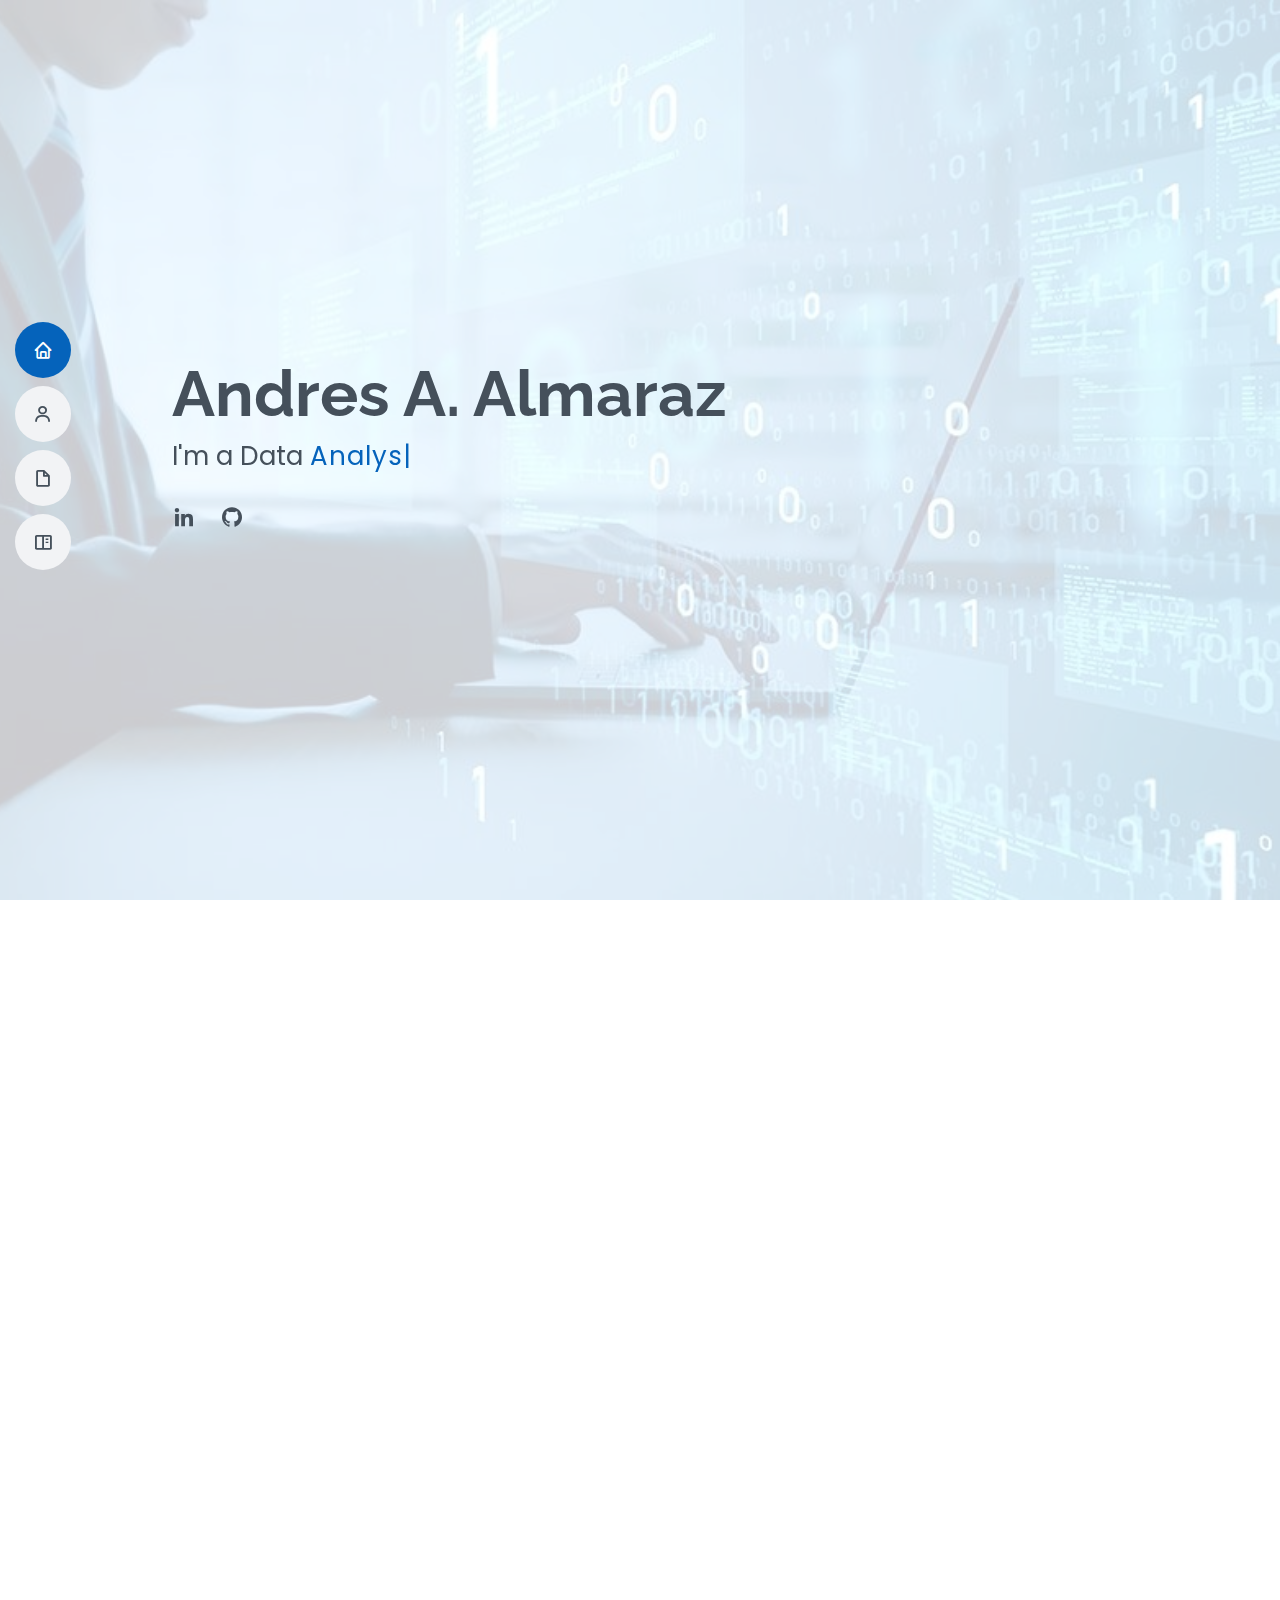
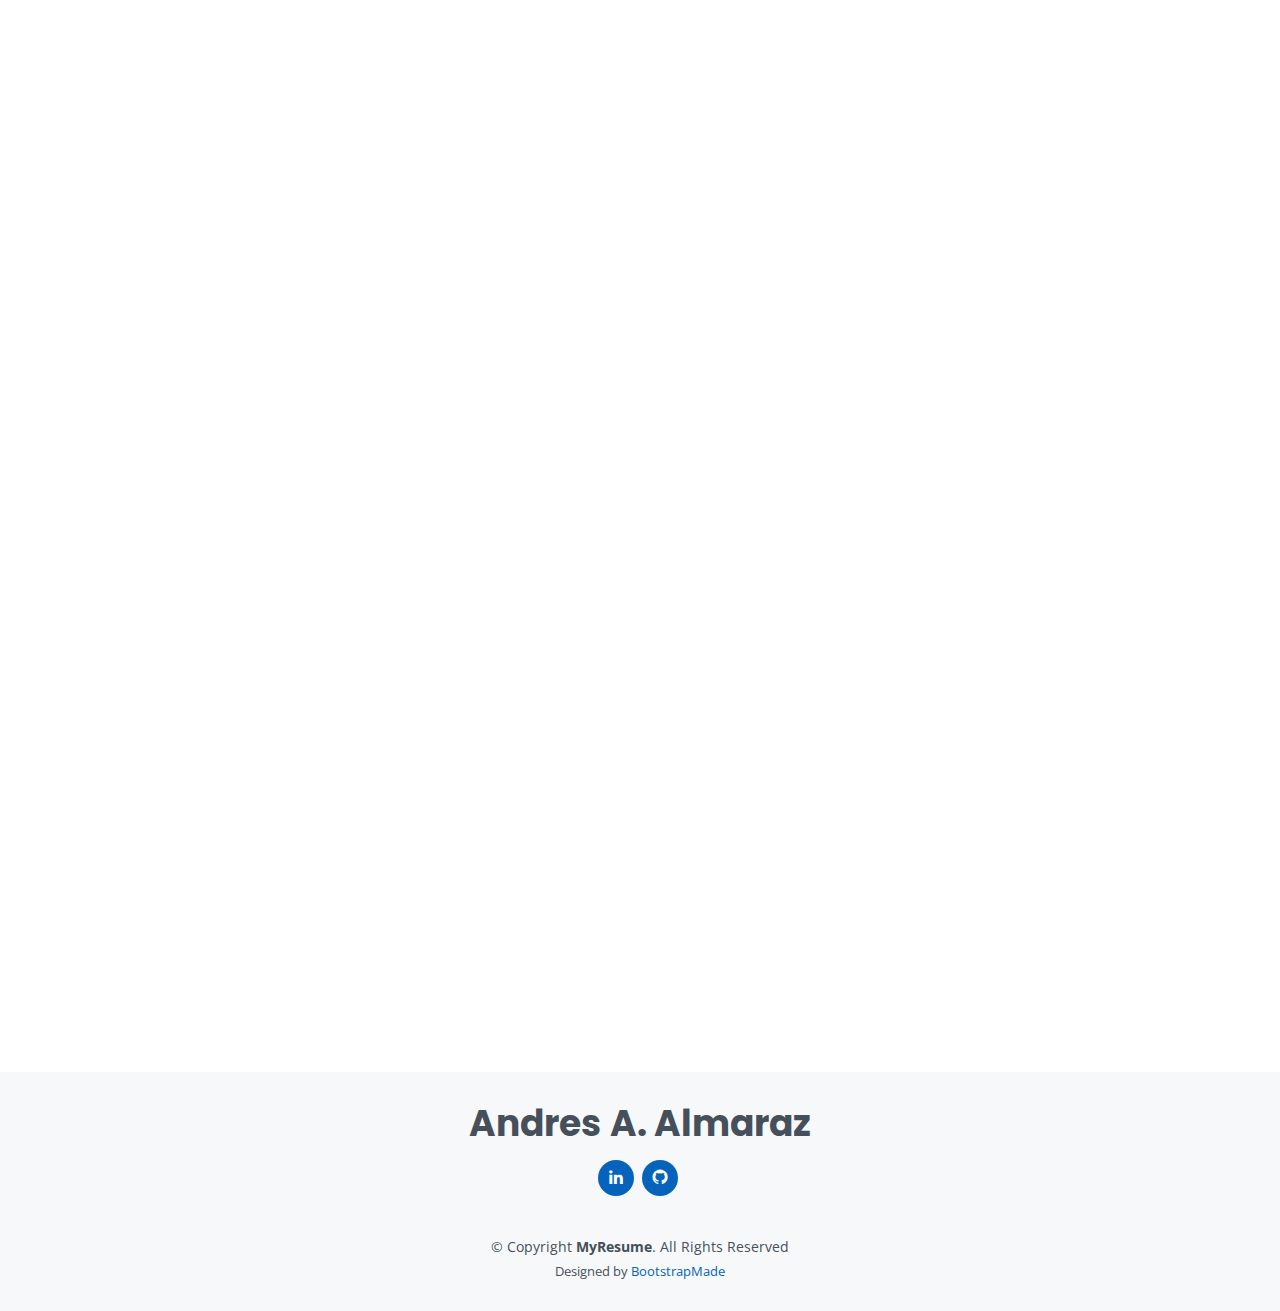
<file: index.html>
<!DOCTYPE html>
<html lang="en">

<head>
  <meta charset="utf-8">
  <meta content="width=device-width, initial-scale=1.0" name="viewport">

  <title>Portfolio</title>
  <meta content="" name="description">
  <meta content="" name="keywords">

  <!-- Favicons -->
  <link href="assets/img/favicon.png" rel="icon">
  <link href="assets/img/apple-touch-icon.png" rel="apple-touch-icon">

  <!-- Google Fonts -->
  <link href="https://fonts.googleapis.com/css?family=Open+Sans:300,300i,400,400i,600,600i,700,700i|Raleway:300,300i,400,400i,500,500i,600,600i,700,700i|Poppins:300,300i,400,400i,500,500i,600,600i,700,700i" rel="stylesheet">

  <!-- Vendor CSS Files -->
  <link href="assets/vendor/aos/aos.css" rel="stylesheet">
  <link href="assets/vendor/bootstrap/css/bootstrap.min.css" rel="stylesheet">
  <link href="assets/vendor/bootstrap-icons/bootstrap-icons.css" rel="stylesheet">
  <link href="assets/vendor/boxicons/css/boxicons.min.css" rel="stylesheet">
  <link href="assets/vendor/glightbox/css/glightbox.min.css" rel="stylesheet">
  <link href="assets/vendor/swiper/swiper-bundle.min.css" rel="stylesheet">

  <!-- Template Main CSS File -->
  <link href="assets/css/style.css" rel="stylesheet">

  <!-- =======================================================
  * Template Name: MyResume
  * Updated: Mar 10 2023 with Bootstrap v5.2.3
  * Template URL: https://bootstrapmade.com/free-html-bootstrap-template-my-resume/
  * Author: BootstrapMade.com
  * License: https://bootstrapmade.com/license/
  ======================================================== -->
</head>

<body>

  <!-- ======= Mobile nav toggle button ======= -->
  <!-- <button type="button" class="mobile-nav-toggle d-xl-none"><i class="bi bi-list mobile-nav-toggle"></i></button> -->
  <i class="bi bi-list mobile-nav-toggle d-lg-none"></i>
  <!-- ======= Header ======= -->
  <header id="header" class="d-flex flex-column justify-content-center">

    <nav id="navbar" class="navbar nav-menu">
      <ul>
        <li><a href="#hero" class="nav-link scrollto active"><i class="bx bx-home"></i> <span>Home</span></a></li>
        <li><a href="#about" class="nav-link scrollto"><i class="bx bx-user"></i> <span>About</span></a></li>
        <li><a href="#resume" class="nav-link scrollto"><i class="bx bx-file-blank"></i> <span>Resume</span></a></li>
        <li><a href="#portfolio" class="nav-link scrollto"><i class="bx bx-book-content"></i> <span>Portfolio</span></a></li>
      </ul>
    </nav><!-- .nav-menu -->

  </header><!-- End Header -->

  <!-- ======= Hero Section ======= -->
  <section id="hero" class="d-flex flex-column justify-content-center">
    <div class="container" data-aos="zoom-in" data-aos-delay="100">
      <h1>Andres A. Almaraz</h1>
      <p>I'm a Data <span class="typed" data-typed-items="Analyst, Scientist, Engineer"></span></p>
      <div class="social-links">
        <a href="https://www.linkedin.com/in/andres-almaraz/" target="_blank" rel="noopener noreferrer" class="linkedin"><i class="bx bxl-linkedin"></i></a>
        <a href="https://github.com/Cabone01" target="_blank" rel="noopener noreferrer" class="github"><i class="bx bxl-github"></i></a>
      </div>
    </div>
  </section><!-- End Hero -->

  <main id="main">

    <!-- ======= About Section ======= -->
    <section id="about" class="about">
      <div class="container" data-aos="fade-up">

        <div class="section-title">
          <h2>About me</h2>
        </div>

        <div class="row">
          <div class="col-lg-4">
            <img src="assets/img/profile-img.jpg" class="img-fluid" alt="">
          </div>
          <div class="col-lg-8 pt-4 pt-lg-0 content">
            <h3>Data Analyst, Scientist, and Engineer</h3>
            <div class="row">
              <div class="col-lg-6">
                <ul>
                  <li><i class="bi bi-chevron-right"></i> <strong>Phone:</strong> <span>+1 (770) 545 2283</span></li>
                  <li><i class="bi bi-chevron-right"></i> <strong>City:</strong> <span>Lawrenceville, GA</span></li>
                </ul>
              </div>
              <div class="col-lg-6">
                <ul>
                  <li><i class="bi bi-chevron-right"></i> <strong>Degree:</strong> <span>Bachelor's</span></li>
                  <li><i class="bi bi-chevron-right"></i> <strong>Email:</strong> <span>cabone01@gmail.com</span></li>
                </ul>
              </div>
            </div>
            <p>
              I've been a critical thinker for much of my life. No matter what question was presented to me, I always wanted to make sure I had the right answer for it. This especially occurred when I was in high school trying to decide what I wanted to pursue as my career. It wasn't until my sophomore year of college in 2020 when my professor was discussing careers that I had that answer.
              He began talking about data analysts and scientists while going over the type of work they do and their thought process in it. I found myself reeled into the discussion and felt the characteristics he mentioned fell in line with me. I became passionate as I knew this fits me perfectly.
              This was further proven by the research I had done on it. My drive drastically grew resulting in me quickly picking up the skills needed for this path. The obstacles that year gave me were nothing as I began my pursuit of this career path. I found what felt right for me and I am confident to say that this is what I was meant to do.
            </p>
          </div>
        </div>

      </div>
    </section><!-- End About Section -->

    <!-- ======= Resume Section ======= -->
    <section id="resume" class="resume">
      <div class="container" data-aos="fade-up">

        <div class="section-title">
          <h2>Resume</h2>
        </div>

        <div class="row">
          <div class="col-lg-6">
            <h3 class="resume-title">Education</h3>
            <div class="resume-item">
              <h4>Bachelor of Science<br>
                Major: Information Technology - Data Analytics &amp; Science <br>
                Minor: Mathematics</h4>
              <h5>2018 - 2022</h5>
              <p><em>Georgia Gwinnett College, GA</em></p>
            </div>
            <div class="resume-item">
              <h4>Certificate in Data Science and Analyst</h4>
              <h5>2022 - 2022</h5>
              <p><em>Georgia Institute of Technology, GA</em></p>
            </div>
          </div>

          <div class="col-lg-6">
            <h3 class="resume-title">Work Experience</h3>
            <div class="resume-item">
              <h4>Architectural Grade</h4>
              <ul>
                <li>Diligent in keeping on schedule and producing excellent quality products</li>
                <li>Trustworthy which was shown by leaving me to handle delicate equipment on my own</li>
              </ul>
            </div>
            <div class="resume-item">
              <h4>Publix</h4>
              <ul>
                <li>Attentive to the products and would effectively keep products in stock by constantly updating orders</li>
                <li>Committed and praised by the manager for never missing or calling out of work</li>
              </ul>
            </div>
          </div>
        </div>

      </div>
    </section><!-- End Resume Section -->

    <!-- ======= Skills Section ======= -->
    <section id="skills" class="skills section-bg">
      <div class="container" data-aos="fade-up">

        <div class="section-title">
          <h2>Skills</h2>
          <h4>Novice-Intermediate-Proficient-Expert</h4>
        </div>

        <div class="row skills-content">

          <div class="col-lg-3">

            <div class="progress">
              <span class="skill">Python <i class="val">Proficient</i></span>
            </div>

            <div class="progress">
              <span class="skill">SQL <i class="val">Proficient</i></span>
            </div>

            <div class="progress">
              <span class="skill">NoSQL <i class="val">Proficient</i></span>
            </div>

          </div>

          <div class="col-lg-3" style="border-left: 1px solid black">

            <div class="progress">
              <span class="skill">Tableau <i class="val">Intermediate</i></span>
            </div>

            <div class="progress">
              <span class="skill">R <i class="val">Novice</i></span>
            </div>

            <div class="progress">
              <span class="skill">Pandas <i class="val">Proficient</i></span>
            </div>

          </div>

          <div class="col-lg-3" style="border-left: 1px solid black">

            <div class="progress">
              <span class="skill">Tensorflow <i class="val">Intermediate</i></span>
            </div>

            <div class="progress">
              <span class="skill">Scikit-Learn <i class="val">Intermediate</i></span>
            </div>

            <div class="progress">
              <span class="skill">Jupyter <i class="val">Proficient</i></span>
            </div>

          </div>
          
          <div class="col-lg-3" style="border-left: 1px solid black">

            <div class="progress">
              <span class="skill">Matplotlib <i class="val">Proficient</i></span>
            </div>

            <div class="progress">
              <span class="skill">NumPy <i class="val">Proficient</i></span>
            </div>

            <div class="progress">
              <span class="skill">Typesript <i class="val">Intermediate</i></span>
            </div>

          </div>

        </div>

      </div>
    </section><!-- End Skills Section -->    

    <!-- ======= Portfolio Section ======= -->
    
    <section id="portfolio" class="portfolio section-bg">
      <div class="container" data-aos="fade-up">

        <div class="section-title">
          <h2>Portfolio</h2>
          <p>Hover over a project and click the link to open it</p>
        </div>

          <div class="row">
            <div class="col-lg-12 d-flex justify-content-center" data-aos="fade-up" data-aos-delay="100">
              <ul id="portfolio-flters">
                <li data-filter="*" class="flt filter-active">All</li>
                <li data-filter=".python_tag" class="flt filter">Python</li>
                <li data-filter=".sql_tag" class="flt filter">SQL</li>
                <li data-filter=".nosql_tag" class="flt filter">NoSQL</li>
                <li data-filter=".html_tag" class="flt filter">HTML</li>
              </ul>
            </div>
          </div>

          <div class="row portfolio-container" data-aos="fade-up" data-aos-delay="200">

            <div class="col-lg-4 col-md-6 portfolio-item python_tag sql_tag html_tag">
              <div class="portfolio-wrap">
                <img src="assets/img/portfolio/insulin_shot.jpg" class="img-fluid" alt="">
                <div class="portfolio-info">
                  <h4>Diabetes Prediction</h4>
                  <p>Using machine learning to create a model that could diagnose a patient</p>
                  <div class="portfolio-links">
                    <a href="assets/img/portfolio/insulin_shot.jpg" title="Diabetes Prediction" data-gallery="portfolioGallery" class="portfolio-lightbox"><i class="bx bx-plus"></i></a>
                    <a href="https://github.com/Insulin-Pandas/Diabetes_Prediction" title="Diabetes_Prediction" target="_blank"><i class="bx bx-link"></i></a>
                  </div>
                </div>
              </div>
            </div><!-- End Portfolio Item -->

            <div class="col-lg-4 col-md-6 portfolio-item python_tag sql_tag html_tag">
              <div class="portfolio-wrap">
              <img src="assets/img/portfolio/olympic-logo-png-transparent.png" class="img-fluid" alt="">
                <div class="portfolio-info">
                  <h4>From Athens to Beijing Visualizing the World's Greatest Athletes</h4>
                  <p>Creating a website to display visualizations and information about the Olympics</p>
                  <div class="portfolio-links">
                    <a href="assets/img/portfolio/olympic-logo-png-transparent.png" title="From Athens to BeijingL Visualizing the World's Greatest Athletes" data-gallery="portfolioGallery" class="portfolio-lightbox"><i class="bx bx-plus"></i></a>
                    <a href="https://github.com/OmodonMajiri/R-We-There-Yet-To-the-Olympics" title="From Athens to Beijing" target="_blank"><i class="bx bx-link"></i></a>
                  </div>
                </div>
              </div>
            </div><!-- End Portfolio Item -->

            <div class="col-lg-4 col-md-6 portfolio-item nosql_tag html_tag">
              <div class="portfolio-wrap" style="text-align: center;">
                <img src="assets/img/portfolio/Georgia-Gwinnett-College-GGC-logo.png" class="img-fluid" alt="">
                <div class="portfolio-info">
                  <h4>STEC Research Website</h4>
                  <p>Creating a website to streamline the application process for the STEC research courses</p>
                  <div class="portfolio-links">
                    <a href="assets/img/portfolio/Georgia-Gwinnett-College-GGC-logo.png" title="STEC Research App" data-gallery="portfolioGallery" class="portfolio-lightbox"><i class="bx bx-plus"></i></a>
                    <a href="portfolio-details.html" class="portfolio-details-lightbox" data-glightbox="type: external" title="STEC Research App"><i class="bx bx-link"></i></a>
                  </div>
                </div>
              </div>
            </div><!-- End Portfolio Item -->

            <div class="col-lg-4 col-md-6 portfolio-item python_tag nosql_tag">
              <div class="portfolio-wrap">
                <img src="assets/img/portfolio/sci-fi.jpg" class="img-fluid" alt="">
                <div class="portfolio-info">
                  <h4>The Future is Now, Old Man</h4>
                  <p>ETL Process on data about SciFi movies that were collected</p>
                  <div class="portfolio-links">
                    <a href="assets/img/portfolio/sci-fi.jpg" title="the_future_is_now" data-gallery="portfolioGallery" class="portfolio-lightbox"><i class="bx bx-plus"></i></a>
                    <a href="https://github.com/Cabone01/the_future_is_now" title="the_future_is_now" target="_blank"><i class="bx bx-link"></i></a>
                  </div>
                </div>
              </div>
            </div><!-- End Portfolio Item -->

            <div class="col-lg-4 col-md-6 portfolio-item python_tag">
              <div class="portfolio-wrap">
                <img src="assets/img/portfolio/apartment_rent.png" class="img-fluid" alt="">
                <div class="portfolio-info">
                  <h4>MY PARENTS KICKED ME OUT! Where do I go now?</h4>
                  <p>Analyzing apartment rent prices to find the best options for the client</p>
                  <div class="portfolio-links">
                    <a href="assets/img/portfolio/apartment_rent.png" title="MY PARENTS KICKED ME OUT! Where do I go now?" data-gallery="portfolioGallery" class="portfolio-lightbox"><i class="bx bx-plus"></i></a>
                    <a href="https://github.com/Boot-Team-7/project_1_materials" title="MY PARENTS KICKED ME OUT! Where do I go now?" target="_blank"><i class="bx bx-link"></i></a>
                  </div>
                </div>
              </div>
            </div><!-- End Portfolio Item -->

            <div class="col-lg-4 col-md-6 portfolio-item python_tag">
              <div class="portfolio-wrap">
                <img src="assets/img/portfolio/lung-cancer-awareness-month-symbol-white-ribbon-isolated-on-white-background-vector.jpg" class="img-fluid" alt="" style="object-fit:contain; width:516px; height:387px;">
                <div class="portfolio-info">
                  <h4>Lung Cancer Prediction</h4>
                  <p>Creating a supervised learning model to detect the lung cancer level severity of a patient</p>
                  <div class="portfolio-links">
                    <a href="assets/img/portfolio/lung-cancer-awareness-month-symbol-white-ribbon-isolated-on-white-background-vector.jpg" title="Lung Cancer Prediction" data-gallery="portfolioGallery" class="portfolio-lightbox"><i class="bx bx-plus"></i></a>
                    <a href="https://github.com/Cabone01/Lung-Cancer-Predictions" title="Lung Cancer Prediction" target="_blank"><i class="bx bx-link"></i></a>
                  </div>
                </div>
              </div>
            </div><!-- End Portfolio Item -->

            <div class="col-lg-4 col-md-6 portfolio-item html_tag">
              <div class="portfolio-wrap">
                <img src="assets/img/portfolio/card-earthquake.gif" class="img-fluid" alt="">
                <div class="portfolio-info">
                  <h4>Earthquake Visualization</h4>
                  <p>Website to display the locations of recent earthquakes across the world</p>
                  <div class="portfolio-links">
                    <a href="assets/img/portfolio/card-earthquake.gif" title="Earthquake Visualization" data-gallery="portfolioGallery" class="portfolio-lightbox"><i class="bx bx-plus"></i></a>
                    <a href="https://github.com/Cabone01/leaflet-challenge" title="Earthquake Visualization" target="_blank"><i class="bx bx-link"></i></a>
                  </div>
                </div>
              </div>
            </div><!-- End Portfolio Item -->

            <div class="col-lg-4 col-md-6 portfolio-item python_tag">
              <div class="portfolio-wrap">
                <img src="assets/img/portfolio/govt-funding-2-1030x1030-1.png" class="img-fluid" alt="">
                <div class="portfolio-info">
                  <h4>Charity Funding Predictor</h4>
                  <p>Creating a model to predict if the funding requested will be successful</p>
                  <div class="portfolio-links">
                    <a href="assets/img/portfolio/govt-funding-2-1030x1030-1.png" title="Charity Funding Predictor" data-gallery="portfolioGallery" class="portfolio-lightbox"><i class="bx bx-plus"></i></a>
                    <a href="https://github.com/Cabone01/Deep_Learning" title="Charity Funding Predictor" target="_blank"><i class="bx bx-link"></i></a>
                  </div>
                </div>
              </div>
            </div><!-- End Portfolio Item -->

            <div class="col-lg-4 col-md-6 portfolio-item python_tag">
              <div class="portfolio-wrap">
                <img src="assets/img/portfolio/6_mars.jpg" class="img-fluid" alt="">
                <div class="portfolio-info">
                  <h4>Mars Scraping</h4>
                  <p>Scraping information about mars from a website</p>
                  <div class="portfolio-links">
                    <a href="assets/img/portfolio/6_mars.jpg" title="Mars Scraping" data-gallery="portfolioGallery" class="portfolio-lightbox"><i class="bx bx-plus"></i></a>
                    <a href="https://github.com/Cabone01/scraping-challenge" title="Mars Scraping" target="_blank"><i class="bx bx-link"></i></a>
                  </div>
                </div>
              </div>
            </div><!-- End Portfolio Item -->

            <div class="col-lg-4 col-md-6 portfolio-item html_tag">
              <div class="portfolio-wrap" style="text-align: center;">
                <img src="assets/img/portfolio/d3.png" class="img-fluid" alt="">
                <div class="portfolio-info">
                  <h4>Interactive Website</h4>
                  <p>Displays graphs which the user interacts with</p>
                  <div class="portfolio-links">
                    <a href="assets/img/portfolio/d3.png" title="Interactive Website" data-gallery="portfolioGallery" class="portfolio-lightbox"><i class="bx bx-plus"></i></a>
                    <a href="https://github.com/Cabone01/interactive-web-challenge" title="Interactive Website" target="_blank"><i class="bx bx-link"></i></a>
                  </div>
                </div>
              </div>
            </div><!-- End Portfolio Item -->

            <div class="col-lg-4 col-md-6 portfolio-item html_tag">
              <div class="portfolio-wrap">
                <img src="assets/img/portfolio/openweather_api.jpg" class="img-fluid" alt="">
                <div class="portfolio-info">
                  <h4>Weather API</h4>
                  <p>API requested and used to create visualizations</p>
                  <div class="portfolio-links">
                    <a href="assets/img/portfolio/openweather_api.jpg" title="Weather API" data-gallery="portfolioGallery" class="portfolio-lightbox"><i class="bx bx-plus"></i></a>
                    <a href="https://github.com/Cabone01/Web-Design-Challenge" title="Weather API" target="_blank"><i class="bx bx-link"></i></a>
                  </div>
                </div>
              </div>
            </div><!-- End Portfolio Item -->

            <div class="col-lg-4 col-md-6 portfolio-item python_tag">
              <div class="portfolio-wrap">
                <img src="assets/img/portfolio/myopia-eye-vision-problem.jpg" class="img-fluid" alt="">
                <div class="portfolio-info">
                  <h4>Unsupervised Machine Learning</h4>
                  <p>Unsupervised learning used to find amount of distinct groups of patients</p>
                  <div class="portfolio-links">
                    <a href="assets/img/portfolio/myopia-eye-vision-problem.jpg" title="Unsupervised Machine Learning" data-gallery="portfolioGallery" class="portfolio-lightbox"><i class="bx bx-plus"></i></a>
                    <a href="https://github.com/Cabone01/unsupervised-machine-learning-challenge" title="Unsupervised Machine Learning" target="_blank"><i class="bx bx-link"></i></a>
                  </div>
                </div>
              </div>
            </div><!-- End Portfolio Item -->

          </div><!-- End Portfolio Container -->
      </div>
    </section>

  </main><!-- End #main -->

  <!-- ======= Footer ======= -->
  <footer id="footer">
    <div class="container">
      <h3>Andres A. Almaraz</h3>
      <div class="social-links">
        <a href="https://www.linkedin.com/in/andres-almaraz/" target="_blank" rel="noopener noreferrer" class="linkedin"><i class="bx bxl-linkedin"></i></a>
        <a href="https://github.com/Cabone01" target="_blank" rel="noopener noreferrer" class="github"><i class="bx bxl-github"></i></a>
      </div>
      <div class="copyright">
        &copy; Copyright <strong><span>MyResume</span></strong>. All Rights Reserved
      </div>
      <div class="credits">
        <!-- All the links in the footer should remain intact. -->
        <!-- You can delete the links only if you purchased the pro version. -->
        <!-- Licensing information: [license-url] -->
        <!-- Purchase the pro version with working PHP/AJAX contact form: https://bootstrapmade.com/free-html-bootstrap-template-my-resume/ -->
        Designed by <a href="https://bootstrapmade.com/">BootstrapMade</a>
      </div>
    </div>
  </footer><!-- End Footer -->

  <div id="preloader"></div>
  <a href="#" class="back-to-top d-flex align-items-center justify-content-center"><i class="bi bi-arrow-up-short"></i></a>

  <!-- Vendor JS Files -->
  <script src="assets/vendor/purecounter/purecounter_vanilla.js"></script>
  <script src="assets/vendor/aos/aos.js"></script>
  <script src="assets/vendor/bootstrap/js/bootstrap.bundle.min.js"></script>
  <script src="assets/vendor/glightbox/js/glightbox.min.js"></script>
  <script src="assets/vendor/isotope-layout/isotope.pkgd.min.js"></script>
  <script src="assets/vendor/swiper/swiper-bundle.min.js"></script>
  <script src="assets/vendor/typed.js/typed.min.js"></script>
  <script src="assets/vendor/waypoints/noframework.waypoints.js"></script>
  <script src="assets/vendor/php-email-form/validate.js"></script>

  <!-- Template Main JS File -->
  <script src="assets/js/main.js"></script>

</body>

</html>
</file>
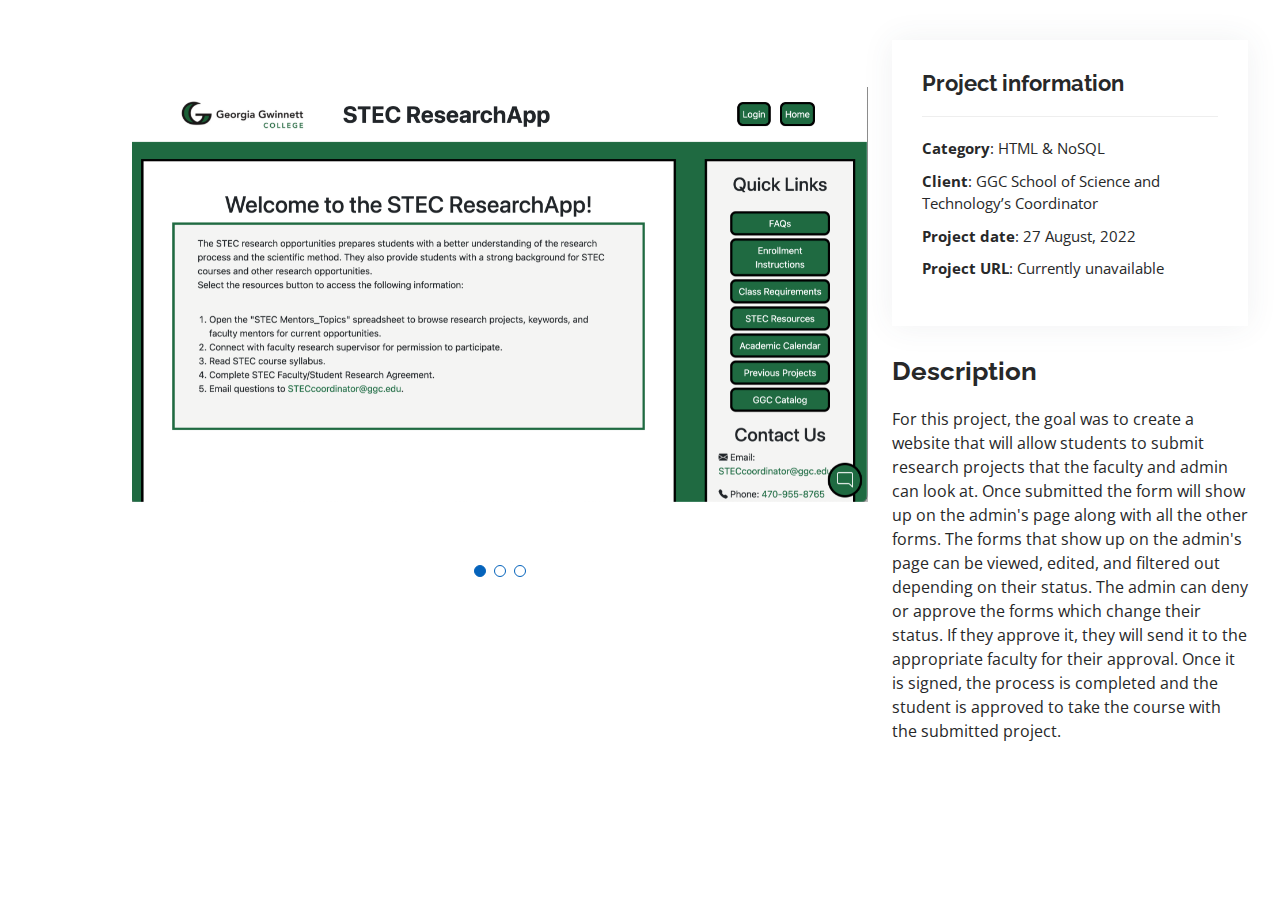
<file: portfolio-details.html>
<!DOCTYPE html>
<html lang="en">

<head>
  <meta charset="utf-8">
  <meta content="width=device-width, initial-scale=1.0" name="viewport">

  <title>Portfolio Details - Personal Bootstrap Template</title>
  <meta content="" name="description">
  <meta content="" name="keywords">

  <!-- Favicons -->
  <link href="assets/img/favicon.png" rel="icon">
  <link href="assets/img/apple-touch-icon.png" rel="apple-touch-icon">

  <!-- Google Fonts -->
  <link href="https://fonts.googleapis.com/css?family=Open+Sans:300,300i,400,400i,600,600i,700,700i|Raleway:300,300i,400,400i,500,500i,600,600i,700,700i|Poppins:300,300i,400,400i,500,500i,600,600i,700,700i" rel="stylesheet">

  <!-- Vendor CSS Files -->
  <link href="assets/vendor/aos/aos.css" rel="stylesheet">
  <link href="assets/vendor/bootstrap/css/bootstrap.min.css" rel="stylesheet">
  <link href="assets/vendor/bootstrap-icons/bootstrap-icons.css" rel="stylesheet">
  <link href="assets/vendor/boxicons/css/boxicons.min.css" rel="stylesheet">
  <link href="assets/vendor/glightbox/css/glightbox.min.css" rel="stylesheet">
  <link href="assets/vendor/swiper/swiper-bundle.min.css" rel="stylesheet">

  <!-- Template Main CSS File -->
  <link href="assets/css/style.css" rel="stylesheet">

  <!-- =======================================================
  * Template Name: MyResume
  * Updated: Mar 10 2023 with Bootstrap v5.2.3
  * Template URL: https://bootstrapmade.com/free-html-bootstrap-template-my-resume/
  * Author: BootstrapMade.com
  * License: https://bootstrapmade.com/license/
  ======================================================== -->
</head>

<body>

  <main id="main">

    <!-- ======= Portfolio Details Section ======= -->
    <section id="portfolio-details" class="portfolio-details">
      <div class="container">

        <div class="row gy-4">

          <div class="col-lg-8">
            <div class="portfolio-details-slider swiper">
              <div class="swiper-wrapper align-items-center">

                <div class="swiper-slide">
                  <img src="assets/img/portfolio/MainPage-App.png" alt="">
                </div>

                <div class="swiper-slide">
                  <img src="assets/img/portfolio/Student-Page.PNG" alt="">
                </div>

                <div class="swiper-slide">
                  <img src="assets/img/portfolio/Form.PNG" alt="">
                </div>

              </div>
              <div class="swiper-pagination"></div>
            </div>
          </div>

          <div class="col-lg-4">
            <div class="portfolio-info">
              <h3>Project information</h3>
              <ul>
                <li><strong>Category</strong>: HTML & NoSQL</li>
                <li><strong>Client</strong>: GGC School of Science and Technology’s Coordinator </li>
                <li><strong>Project date</strong>: 27 August, 2022</li>
                <li><strong>Project URL</strong>: Currently unavailable</li>
              </ul>
            </div>
            <div class="portfolio-description">
              <h2>Description</h2>
              <p>
                For this project, the goal was to create a website that will allow students to submit research projects that the faculty and admin can look at. Once submitted the form will show up on the admin's page along with all the other forms. 
                The forms that show up on the admin's page can be viewed, edited, and filtered out depending on their status. The admin can deny or approve the forms which change their status. If they approve it, they will send it to the appropriate faculty for their approval. 
                Once it is signed, the process is completed and the student is approved to take the course with the submitted project.
              </p>
            </div>
          </div>

        </div>

      </div>
    </section><!-- End Portfolio Details Section -->

  </main><!-- End #main -->

  <div id="preloader"></div>
  <a href="#" class="back-to-top d-flex align-items-center justify-content-center"><i class="bi bi-arrow-up-short"></i></a>

  <!-- Vendor JS Files -->
  <script src="assets/vendor/purecounter/purecounter_vanilla.js"></script>
  <script src="assets/vendor/aos/aos.js"></script>
  <script src="assets/vendor/bootstrap/js/bootstrap.bundle.min.js"></script>
  <script src="assets/vendor/glightbox/js/glightbox.min.js"></script>
  <script src="assets/vendor/isotope-layout/isotope.pkgd.min.js"></script>
  <script src="assets/vendor/swiper/swiper-bundle.min.js"></script>
  <script src="assets/vendor/typed.js/typed.min.js"></script>
  <script src="assets/vendor/waypoints/noframework.waypoints.js"></script>
  <script src="assets/vendor/php-email-form/validate.js"></script>

  <!-- Template Main JS File -->
  <script src="assets/js/main.js"></script>

</body>

</html>
</file>
<file: assets/css/style.css>
/**
* Template Name: MyResume
* Updated: Mar 10 2023 with Bootstrap v5.2.3
* Template URL: https://bootstrapmade.com/free-html-bootstrap-template-my-resume/
* Author: BootstrapMade.com
* License: https://bootstrapmade.com/license/
*/

/*--------------------------------------------------------------
# General
--------------------------------------------------------------*/
body {
  font-family: "Open Sans", sans-serif;
  color: #272829;
}

a {
  color: #0563bb;
  text-decoration: none;
}

a:hover {
  color: #067ded;
  text-decoration: none;
}

h1,
h2,
h3,
h4,
h5,
h6 {
  font-family: "Raleway", sans-serif;
}

/*--------------------------------------------------------------
# Back to top button
--------------------------------------------------------------*/
.back-to-top {
  position: fixed;
  visibility: hidden;
  opacity: 0;
  right: 15px;
  bottom: 15px;
  z-index: 996;
  background: #0563bb;
  width: 40px;
  height: 40px;
  border-radius: 50px;
  transition: all 0.4s;
}

.back-to-top i {
  font-size: 28px;
  color: #fff;
  line-height: 0;
}

.back-to-top:hover {
  background: #0678e3;
  color: #fff;
}

.back-to-top.active {
  visibility: visible;
  opacity: 1;
}

/*--------------------------------------------------------------
# Preloader
--------------------------------------------------------------*/
#preloader {
  position: fixed;
  top: 0;
  left: 0;
  right: 0;
  bottom: 0;
  z-index: 9999;
  overflow: hidden;
  background: #fff;
}

#preloader:before {
  content: "";
  position: fixed;
  top: calc(50% - 30px);
  left: calc(50% - 30px);
  border: 6px solid #0563bb;
  border-top-color: #fff;
  border-bottom-color: #fff;
  border-radius: 50%;
  width: 60px;
  height: 60px;
  animation: animate-preloader 1s linear infinite;
}

@keyframes animate-preloader {
  0% {
    transform: rotate(0deg);
  }

  100% {
    transform: rotate(360deg);
  }
}

/*--------------------------------------------------------------
# Disable aos animation delay on mobile devices
--------------------------------------------------------------*/
@media screen and (max-width: 768px) {
  [data-aos-delay] {
    transition-delay: 0 !important;
  }
}

/*--------------------------------------------------------------
# Header
--------------------------------------------------------------*/
#header {
  position: fixed;
  top: 0;
  left: 0;
  bottom: 0;
  z-index: 9997;
  transition: all 0.5s;
  padding: 15px;
  overflow-y: auto;
}

@media (max-width: 991px) {
  #header {
    width: 300px;
    background: #fff;
    border-right: 1px solid #e6e9ec;
    left: -300px;
  }
}

@media (min-width: 991px) {
  #main {
    margin-left: 100px;
  }
}

/*--------------------------------------------------------------
# Navigation Menu
--------------------------------------------------------------*/
/**
* Desktop Navigation 
*/
.nav-menu {
  padding: 0;
  display: block;
}

.nav-menu * {
  margin: 0;
  padding: 0;
  list-style: none;
}

.nav-menu>ul>li {
  position: relative;
  white-space: nowrap;
}

.nav-menu a,
.nav-menu a:focus {
  display: flex;
  align-items: center;
  color: #45505b;
  padding: 10px 18px;
  margin-bottom: 8px;
  transition: 0.3s;
  font-size: 15px;
  border-radius: 50px;
  background: #f2f3f5;
  height: 56px;
  width: 100%;
  overflow: hidden;
  transition: 0.3s;
}

.nav-menu a i,
.nav-menu a:focus i {
  font-size: 20px;
}

.nav-menu a span,
.nav-menu a:focus span {
  padding: 0 5px 0 7px;
  color: #45505b;
}

@media (min-width: 992px) {

  .nav-menu a,
  .nav-menu a:focus {
    width: 56px;
  }

  .nav-menu a span,
  .nav-menu a:focus span {
    display: none;
    color: #fff;
  }
}

.nav-menu a:hover,
.nav-menu .active,
.nav-menu .active:focus,
.nav-menu li:hover>a {
  color: #fff;
  background: #0563bb;
}

.nav-menu a:hover span,
.nav-menu .active span,
.nav-menu .active:focus span,
.nav-menu li:hover>a span {
  color: #fff;
}

.nav-menu a:hover,
.nav-menu li:hover>a {
  width: 100%;
  color: #fff;
}

.nav-menu a:hover span,
.nav-menu li:hover>a span {
  display: block;
}

/**
* Mobile Navigation 
*/
.mobile-nav-toggle {
  position: fixed;
  right: 10px;
  top: 10px;
  z-index: 9998;
  border: 0;
  background: none;
  font-size: 28px;
  transition: all 0.4s;
  outline: none !important;
  line-height: 0;
  cursor: pointer;
  border-radius: 50px;
  padding: 5px;
}

.mobile-nav-toggle i {
  color: #45505b;
}

.mobile-nav-active {
  overflow: hidden;
}

.mobile-nav-active #header {
  left: 0;
}

.mobile-nav-active .mobile-nav-toggle {
  color: #fff;
  background-color: #0563bb;
}

/*--------------------------------------------------------------
# Hero Section
--------------------------------------------------------------*/
#hero {
  width: 100%;
  height: 100vh;
  background: url("../img/hero-bg.jpg") top right no-repeat;
  background-size: cover;
  position: relative;
}

@media (min-width: 992px) {
  #hero {
    padding-left: 160px;
  }
}

#hero:before {
  content: "";
  background: rgba(255, 255, 255, 0.8);
  position: absolute;
  bottom: 0;
  top: 0;
  left: 0;
  right: 0;
}

#hero h1 {
  margin: 0;
  font-size: 64px;
  font-weight: 700;
  line-height: 56px;
  color: #45505b;
}

#hero p {
  color: #45505b;
  margin: 15px 0 0 0;
  font-size: 26px;
  font-family: "Poppins", sans-serif;
}

#hero p span {
  color: #0563bb;
  letter-spacing: 1px;
}

#hero .social-links {
  margin-top: 30px;
}

#hero .social-links a {
  font-size: 24px;
  display: inline-block;
  color: #45505b;
  line-height: 1;
  margin-right: 20px;
  transition: 0.3s;
}

#hero .social-links a:hover {
  color: #0563bb;
}

@media (max-width: 992px) {
  #hero {
    text-align: center;
  }

  #hero h1 {
    font-size: 32px;
    line-height: 36px;
  }

  #hero p {
    margin-top: 10px;
    font-size: 20px;
    line-height: 24px;
  }
}

/*--------------------------------------------------------------
# Sections General
--------------------------------------------------------------*/
section {
  padding: 60px 0;
  overflow: hidden;
}

.section-title {
  text-align: center;
  padding-bottom: 30px;
}

.section-title h2 {
  font-size: 32px;
  font-weight: bold;
  text-transform: uppercase;
  margin-bottom: 20px;
  padding-bottom: 20px;
  position: relative;
  color: #45505b;
}

.section-title h2::before {
  content: "";
  position: absolute;
  display: block;
  width: 120px;
  height: 1px;
  background: #ddd;
  bottom: 1px;
  left: calc(50% - 60px);
}

.section-title h2::after {
  content: "";
  position: absolute;
  display: block;
  width: 40px;
  height: 3px;
  background: #0563bb;
  bottom: 0;
  left: calc(50% - 20px);
}

.section-title p {
  margin-bottom: 0;
}

/*--------------------------------------------------------------
# About
--------------------------------------------------------------*/
.about .content h3 {
  font-weight: 700;
  font-size: 26px;
  color: #728394;
}

.about .content ul {
  list-style: none;
  padding: 0;
}

.about .content ul li {
  margin-bottom: 20px;
  display: flex;
  align-items: center;
}

.about .content ul strong {
  margin-right: 10px;
}

.about .content ul i {
  font-size: 16px;
  margin-right: 5px;
  color: #0563bb;
  line-height: 0;
}

.about .content p:last-child {
  margin-bottom: 0;
}

/*--------------------------------------------------------------
# Facts
--------------------------------------------------------------*/
.facts .count-box {
  padding: 30px 30px 25px 30px;
  margin-top: 30px;
  width: 100%;
  position: relative;
  text-align: center;
  background: #fff;
}

.facts .count-box i {
  position: absolute;
  top: -25px;
  left: 50%;
  transform: translateX(-50%);
  font-size: 24px;
  background: #0563bb;
  color: #fff;
  border-radius: 50px;
  display: inline-flex;
  align-items: center;
  justify-content: center;
  width: 48px;
  height: 48px;
}

.facts .count-box span {
  font-size: 36px;
  display: block;
  font-weight: 600;
  color: #011426;
}

.facts .count-box p {
  padding: 0;
  margin: 0;
  font-family: "Raleway", sans-serif;
  font-size: 14px;
}

/*--------------------------------------------------------------
# Skills
--------------------------------------------------------------*/
.skills .progress {
  height: 60px;
  display: block;
  background: none;
  border-radius: 0;
}

.skills .progress .skill {
  padding: 10px 0;
  margin: 0;
  text-transform: uppercase;
  display: block;
  font-weight: 600;
  font-family: "Poppins", sans-serif;
  color: #45505b;
}

.skills .progress .skill .val {
  float: right;
  font-style: normal;
}

.skills .progress-bar-wrap {
  background: #f2f3f5;
}

.skills .progress-bar {
  width: 1px;
  height: 10px;
  transition: 0.9s;
  background-color: #0563bb;
}

/*--------------------------------------------------------------
# Resume
--------------------------------------------------------------*/
.resume .resume-title {
  font-size: 26px;
  font-weight: 700;
  margin-top: 20px;
  margin-bottom: 20px;
  color: #45505b;
}

.resume .resume-item {
  padding: 0 0 20px 20px;
  margin-top: -2px;
  border-left: 2px solid #0563bb;
  position: relative;
}

.resume .resume-item h4 {
  line-height: 18px;
  font-size: 18px;
  font-weight: 600;
  text-transform: uppercase;
  font-family: "Poppins", sans-serif;
  color: #0563bb;
  margin-bottom: 10px;
}

.resume .resume-item h5 {
  font-size: 16px;
  background: #f7f8f9;
  padding: 5px 15px;
  display: inline-block;
  font-weight: 600;
  margin-bottom: 10px;
}

.resume .resume-item ul {
  padding-left: 20px;
}

.resume .resume-item ul li {
  padding-bottom: 10px;
}

.resume .resume-item:last-child {
  padding-bottom: 0;
}

.resume .resume-item::before {
  content: "";
  position: absolute;
  width: 16px;
  height: 16px;
  border-radius: 50px;
  left: -9px;
  top: 0;
  background: #fff;
  border: 2px solid #0563bb;
}

/*--------------------------------------------------------------
# Portfolio
--------------------------------------------------------------*/
.portfolio .portfolio-item {
  margin-bottom: 30px;
}

.portfolio #portfolio-flters {
  padding: 0;
  margin: 0 auto 25px auto;
  list-style: none;
  text-align: center;
  background: #fff;
  border-radius: 50px;
  padding: 2px 15px;
}

.portfolio #portfolio-flters li {
  cursor: pointer;
  display: inline-block;
  padding: 10px 15px;
  font-size: 14px;
  font-weight: 600;
  line-height: 1;
  text-transform: uppercase;
  color: #272829;
  margin-bottom: 5px;
  transition: all 0.3s ease-in-out;
}

.portfolio #portfolio-flters li:hover,
.portfolio #portfolio-flters li.filter-active {
  color: #0563bb;
}

.portfolio #portfolio-flters li:last-child {
  margin-right: 0;
}

.portfolio .portfolio-wrap {
  transition: 0.3s;
  position: relative;
  overflow: hidden;
  z-index: 1;
}

.portfolio .portfolio-wrap::before {
  content: "";
  background: rgba(255, 255, 255, 0.7);
  position: absolute;
  left: 30px;
  right: 30px;
  top: 30px;
  bottom: 30px;
  transition: all ease-in-out 0.3s;
  z-index: 2;
  opacity: 0;
}

.portfolio .portfolio-wrap .portfolio-info {
  opacity: 0;
  position: absolute;
  top: 0;
  left: 0;
  right: 0;
  bottom: 0;
  text-align: center;
  z-index: 3;
  transition: all ease-in-out 0.3s;
  display: flex;
  flex-direction: column;
  justify-content: center;
  align-items: center;
}

.portfolio .portfolio-wrap .portfolio-info::before {
  display: block;
  content: "";
  width: 48px;
  height: 48px;
  position: absolute;
  top: 35px;
  left: 35px;
  border-top: 3px solid #d7dce1;
  border-left: 3px solid #d7dce1;
  transition: all 0.5s ease 0s;
  z-index: 9994;
}

.portfolio .portfolio-wrap .portfolio-info::after {
  display: block;
  content: "";
  width: 48px;
  height: 48px;
  position: absolute;
  bottom: 35px;
  right: 35px;
  border-bottom: 3px solid #d7dce1;
  border-right: 3px solid #d7dce1;
  transition: all 0.5s ease 0s;
  z-index: 9994;
}

.portfolio .portfolio-wrap .portfolio-info h4 {
  font-size: 20px;
  color: #45505b;
  font-weight: 600;
}

.portfolio .portfolio-wrap .portfolio-info p {
  color: #45505b;
  font-size: 14px;
  text-transform: uppercase;
  padding: 0;
  margin: 0;
}

.portfolio .portfolio-wrap .portfolio-links {
  text-align: center;
  z-index: 4;
}

.portfolio .portfolio-wrap .portfolio-links a {
  color: #45505b;
  margin: 0 2px;
  font-size: 28px;
  display: inline-block;
  transition: 0.3s;
}

.portfolio .portfolio-wrap .portfolio-links a:hover {
  color: #148af9;
}

.portfolio .portfolio-wrap:hover::before {
  top: 0;
  left: 0;
  right: 0;
  bottom: 0;
  opacity: 1;
}

.portfolio .portfolio-wrap:hover .portfolio-info {
  opacity: 1;
}

.portfolio .portfolio-wrap:hover .portfolio-info::before {
  top: 15px;
  left: 15px;
}

.portfolio .portfolio-wrap:hover .portfolio-info::after {
  bottom: 15px;
  right: 15px;
}

/*--------------------------------------------------------------
# Portfolio Details
--------------------------------------------------------------*/
.portfolio-details {
  padding-top: 40px;
}

.portfolio-details .portfolio-details-slider img {
  width: 100%;
}

.portfolio-details .portfolio-details-slider .swiper-pagination {
  margin-top: 20px;
  position: relative;
}

.portfolio-details .portfolio-details-slider .swiper-pagination .swiper-pagination-bullet {
  width: 12px;
  height: 12px;
  background-color: #fff;
  opacity: 1;
  border: 1px solid #0563bb;
}

.portfolio-details .portfolio-details-slider .swiper-pagination .swiper-pagination-bullet-active {
  background-color: #0563bb;
}

.portfolio-details .portfolio-info {
  padding: 30px;
  box-shadow: 0px 0 30px rgba(69, 80, 91, 0.08);
}

.portfolio-details .portfolio-info h3 {
  font-size: 22px;
  font-weight: 700;
  margin-bottom: 20px;
  padding-bottom: 20px;
  border-bottom: 1px solid #eee;
}

.portfolio-details .portfolio-info ul {
  list-style: none;
  padding: 0;
  font-size: 15px;
}

.portfolio-details .portfolio-info ul li+li {
  margin-top: 10px;
}

.portfolio-details .portfolio-description {
  padding-top: 30px;
}

.portfolio-details .portfolio-description h2 {
  font-size: 26px;
  font-weight: 700;
  margin-bottom: 20px;
}

.portfolio-details .portfolio-description p {
  padding: 0;
}

/*--------------------------------------------------------------
# Services
--------------------------------------------------------------*/
.services .icon-box {
  text-align: center;
  padding: 70px 20px 80px 20px;
  transition: all ease-in-out 0.3s;
  background: #fff;
  box-shadow: 0px 5px 90px 0px rgba(110, 123, 131, 0.05);
}

.services .icon-box .icon {
  margin: 0 auto;
  width: 100px;
  height: 100px;
  display: flex;
  align-items: center;
  justify-content: center;
  transition: ease-in-out 0.3s;
  position: relative;
}

.services .icon-box .icon i {
  font-size: 36px;
  transition: 0.5s;
  position: relative;
}

.services .icon-box .icon svg {
  position: absolute;
  top: 0;
  left: 0;
}

.services .icon-box .icon svg path {
  transition: 0.5s;
  fill: #f5f5f5;
}

.services .icon-box h4 {
  font-weight: 600;
  margin: 10px 0 15px 0;
  font-size: 22px;
}

.services .icon-box h4 a {
  color: #45505b;
  transition: ease-in-out 0.3s;
}

.services .icon-box p {
  line-height: 24px;
  font-size: 14px;
  margin-bottom: 0;
}

.services .icon-box:hover {
  border-color: #fff;
  box-shadow: 0px 0 35px 0 rgba(0, 0, 0, 0.08);
}

.services .iconbox-blue i {
  color: #47aeff;
}

.services .iconbox-blue:hover .icon i {
  color: #fff;
}

.services .iconbox-blue:hover .icon path {
  fill: #47aeff;
}

.services .iconbox-orange i {
  color: #ffa76e;
}

.services .iconbox-orange:hover .icon i {
  color: #fff;
}

.services .iconbox-orange:hover .icon path {
  fill: #ffa76e;
}

.services .iconbox-pink i {
  color: #e80368;
}

.services .iconbox-pink:hover .icon i {
  color: #fff;
}

.services .iconbox-pink:hover .icon path {
  fill: #e80368;
}

.services .iconbox-yellow i {
  color: #ffbb2c;
}

.services .iconbox-yellow:hover .icon i {
  color: #fff;
}

.services .iconbox-yellow:hover .icon path {
  fill: #ffbb2c;
}

.services .iconbox-red i {
  color: #ff5828;
}

.services .iconbox-red:hover .icon i {
  color: #fff;
}

.services .iconbox-red:hover .icon path {
  fill: #ff5828;
}

.services .iconbox-teal i {
  color: #11dbcf;
}

.services .iconbox-teal:hover .icon i {
  color: #fff;
}

.services .iconbox-teal:hover .icon path {
  fill: #11dbcf;
}

/*--------------------------------------------------------------
# Testimonials
--------------------------------------------------------------*/
.testimonials .section-header {
  margin-bottom: 40px;
}

.testimonials .testimonials-carousel,
.testimonials .testimonials-slider {
  overflow: hidden;
}

.testimonials .testimonial-item {
  text-align: center;
}

.testimonials .testimonial-item .testimonial-img {
  width: 120px;
  border-radius: 50%;
  border: 4px solid #fff;
  margin: 0 auto;
}

.testimonials .testimonial-item h3 {
  font-size: 20px;
  font-weight: bold;
  margin: 10px 0 5px 0;
  color: #111;
}

.testimonials .testimonial-item h4 {
  font-size: 14px;
  color: #999;
  margin: 0 0 15px 0;
}

.testimonials .testimonial-item .quote-icon-left,
.testimonials .testimonial-item .quote-icon-right {
  color: #90c8fc;
  font-size: 26px;
}

.testimonials .testimonial-item .quote-icon-left {
  display: inline-block;
  left: -5px;
  position: relative;
}

.testimonials .testimonial-item .quote-icon-right {
  display: inline-block;
  right: -5px;
  position: relative;
  top: 10px;
}

.testimonials .testimonial-item p {
  font-style: italic;
  margin: 0 auto 15px auto;
}

.testimonials .swiper-pagination {
  margin-top: 20px;
  position: relative;
}

.testimonials .swiper-pagination .swiper-pagination-bullet {
  width: 12px;
  height: 12px;
  background-color: #fff;
  opacity: 1;
  border: 1px solid #0563bb;
}

.testimonials .swiper-pagination .swiper-pagination-bullet-active {
  background-color: #0563bb;
}

@media (min-width: 992px) {
  .testimonials .testimonial-item p {
    width: 80%;
  }
}

/*--------------------------------------------------------------
# Contact
--------------------------------------------------------------*/
.contact .info {
  width: 100%;
  background: #fff;
}

.contact .info i {
  font-size: 20px;
  color: #0563bb;
  float: left;
  width: 44px;
  height: 44px;
  background: #eef7ff;
  display: flex;
  justify-content: center;
  align-items: center;
  border-radius: 50px;
  transition: all 0.3s ease-in-out;
}

.contact .info h4 {
  padding: 0 0 0 60px;
  font-size: 22px;
  font-weight: 600;
  margin-bottom: 5px;
  color: #45505b;
}

.contact .info p {
  padding: 0 0 0 60px;
  margin-bottom: 0;
  font-size: 14px;
  color: #728394;
}

.contact .info .email,
.contact .info .phone {
  margin-top: 40px;
}

.contact .info .email:hover i,
.contact .info .address:hover i,
.contact .info .phone:hover i {
  background: #0563bb;
  color: #fff;
}

.contact .php-email-form {
  width: 100%;
  background: #fff;
}

.contact .php-email-form .form-group {
  padding-bottom: 8px;
}

.contact .php-email-form .error-message {
  display: none;
  color: #fff;
  background: #ed3c0d;
  text-align: left;
  padding: 15px;
  font-weight: 600;
}

.contact .php-email-form .error-message br+br {
  margin-top: 25px;
}

.contact .php-email-form .sent-message {
  display: none;
  color: #fff;
  background: #18d26e;
  text-align: center;
  padding: 15px;
  font-weight: 600;
}

.contact .php-email-form .loading {
  display: none;
  background: #fff;
  text-align: center;
  padding: 15px;
}

.contact .php-email-form .loading:before {
  content: "";
  display: inline-block;
  border-radius: 50%;
  width: 24px;
  height: 24px;
  margin: 0 10px -6px 0;
  border: 3px solid #18d26e;
  border-top-color: #eee;
  animation: animate-loading 1s linear infinite;
}

.contact .php-email-form input,
.contact .php-email-form textarea {
  border-radius: 4px;
  box-shadow: none;
  font-size: 14px;
}

.contact .php-email-form input {
  height: 44px;
}

.contact .php-email-form textarea {
  padding: 10px 12px;
}

.contact .php-email-form button[type=submit] {
  background: #0563bb;
  border: 0;
  padding: 10px 35px;
  color: #fff;
  transition: 0.4s;
  border-radius: 50px;
}

.contact .php-email-form button[type=submit]:hover {
  background: #0678e3;
}

@keyframes animate-loading {
  0% {
    transform: rotate(0deg);
  }

  100% {
    transform: rotate(360deg);
  }
}

/*--------------------------------------------------------------
# Footer
--------------------------------------------------------------*/
#footer {
  background: #f7f8f9;
  color: #45505b;
  font-size: 14px;
  text-align: center;
  padding: 30px 0;
}

#footer h3 {
  font-size: 36px;
  font-weight: 700;
  position: relative;
  font-family: "Poppins", sans-serif;
  padding: 0;
  margin: 0 0 15px 0;
}

#footer p {
  font-size: 15;
  font-style: italic;
  padding: 0;
  margin: 0 0 40px 0;
}

#footer .social-links {
  margin: 0 0 40px 0;
}

#footer .social-links a {
  font-size: 18px;
  display: inline-block;
  background: #0563bb;
  color: #fff;
  line-height: 1;
  padding: 8px 0;
  margin-right: 4px;
  border-radius: 50%;
  text-align: center;
  width: 36px;
  height: 36px;
  transition: 0.3s;
}

#footer .social-links a:hover {
  background: #0678e3;
  color: #fff;
  text-decoration: none;
}

#footer .copyright {
  margin: 0 0 5px 0;
}

#footer .credits {
  font-size: 13px;
}
</file>
